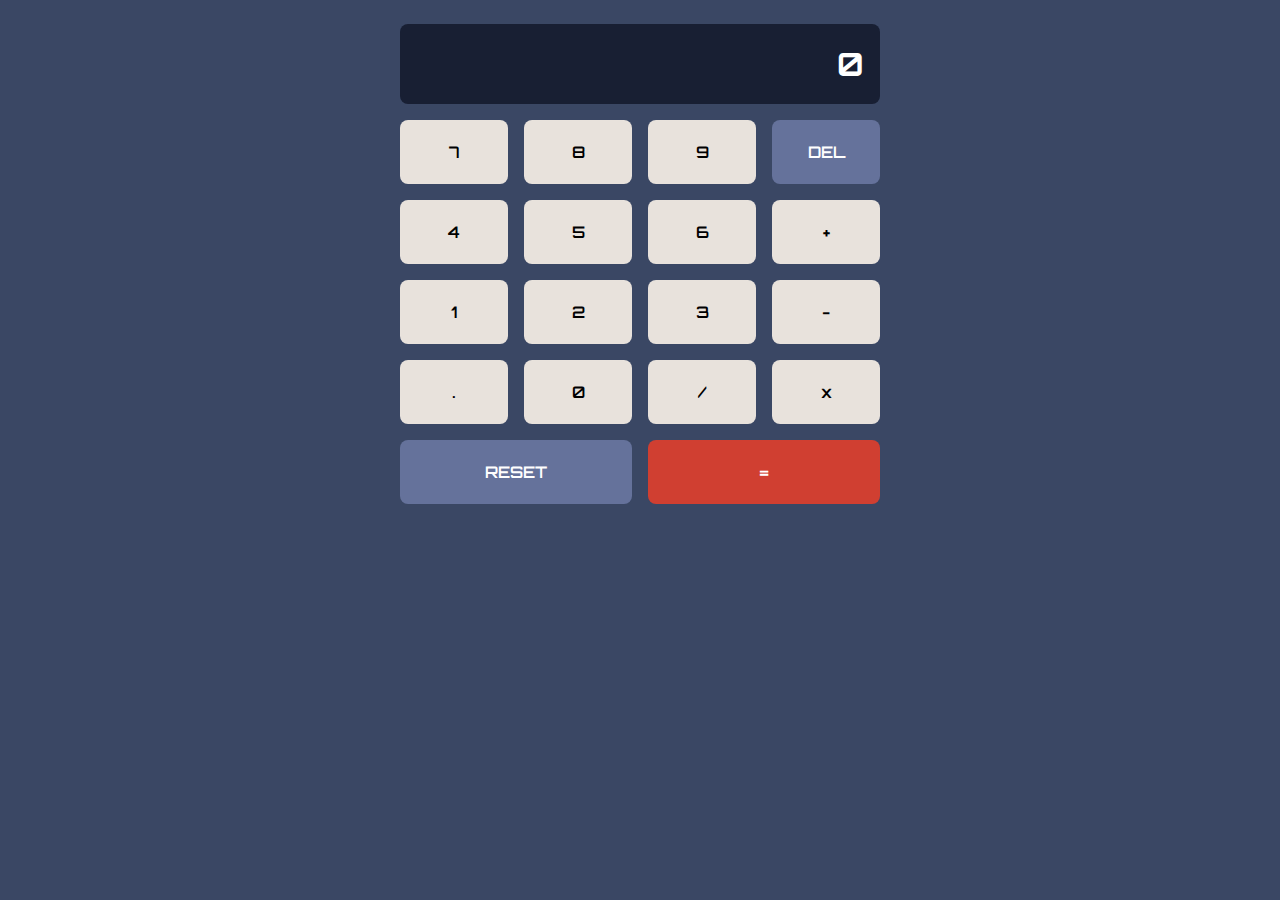
<file: odin-calculator/index.html>
<!DOCTYPE html>
<html lang="en">

<head>
  <meta charset="UTF-8">
  <meta name="viewport" content="width=device-width, initial-scale=1.0">
  <title>Document</title>
  <link rel="stylesheet" type="text/css" href="styles.css">
  <script src="script.js" defer></script>
  <link rel="preconnect" href="https://fonts.googleapis.com">
  <link rel="preconnect" href="https://fonts.gstatic.com" crossorigin>
  <link href="https://fonts.googleapis.com/css2?family=Orbitron&display=swap" rel="stylesheet">
</head>

<body>
  <div class="calculator-container">
    <div class=screen>
      <div class="display"></div>
    </div>
    <div class="buttons">
      <div class="buttons-row">
        <div class="button digit">7</div>
        <div class="button digit">8</div>
        <div class="button digit">9</div>
        <div class="button dark-button delete">DEL</div>
      </div>
      <div class="buttons-row">
        <div class="button digit">4</div>
        <div class="button digit">5</div>
        <div class="button digit">6</div>
        <div class="button operand">+</div>
      </div>
      <div class="buttons-row">
        <div class="button digit">1</div>
        <div class="button digit">2</div>
        <div class="button digit">3</div>
        <div class="button operand">-</div>
      </div>
      <div class="buttons-row">
        <div class="button decimal">.</div>
        <div class="button digit">0</div>
        <div class="button operand">/</div>
        <div class="button operand">x</div>
      </div>
      <div class="buttons-row">
        <div class="button dark-button reset" style="flex: 1">RESET</div>
        <div class="button red-button equals" style="flex: 1">=</div>
      </div>
    </div>
  </div>
</body>

</html>
</file>
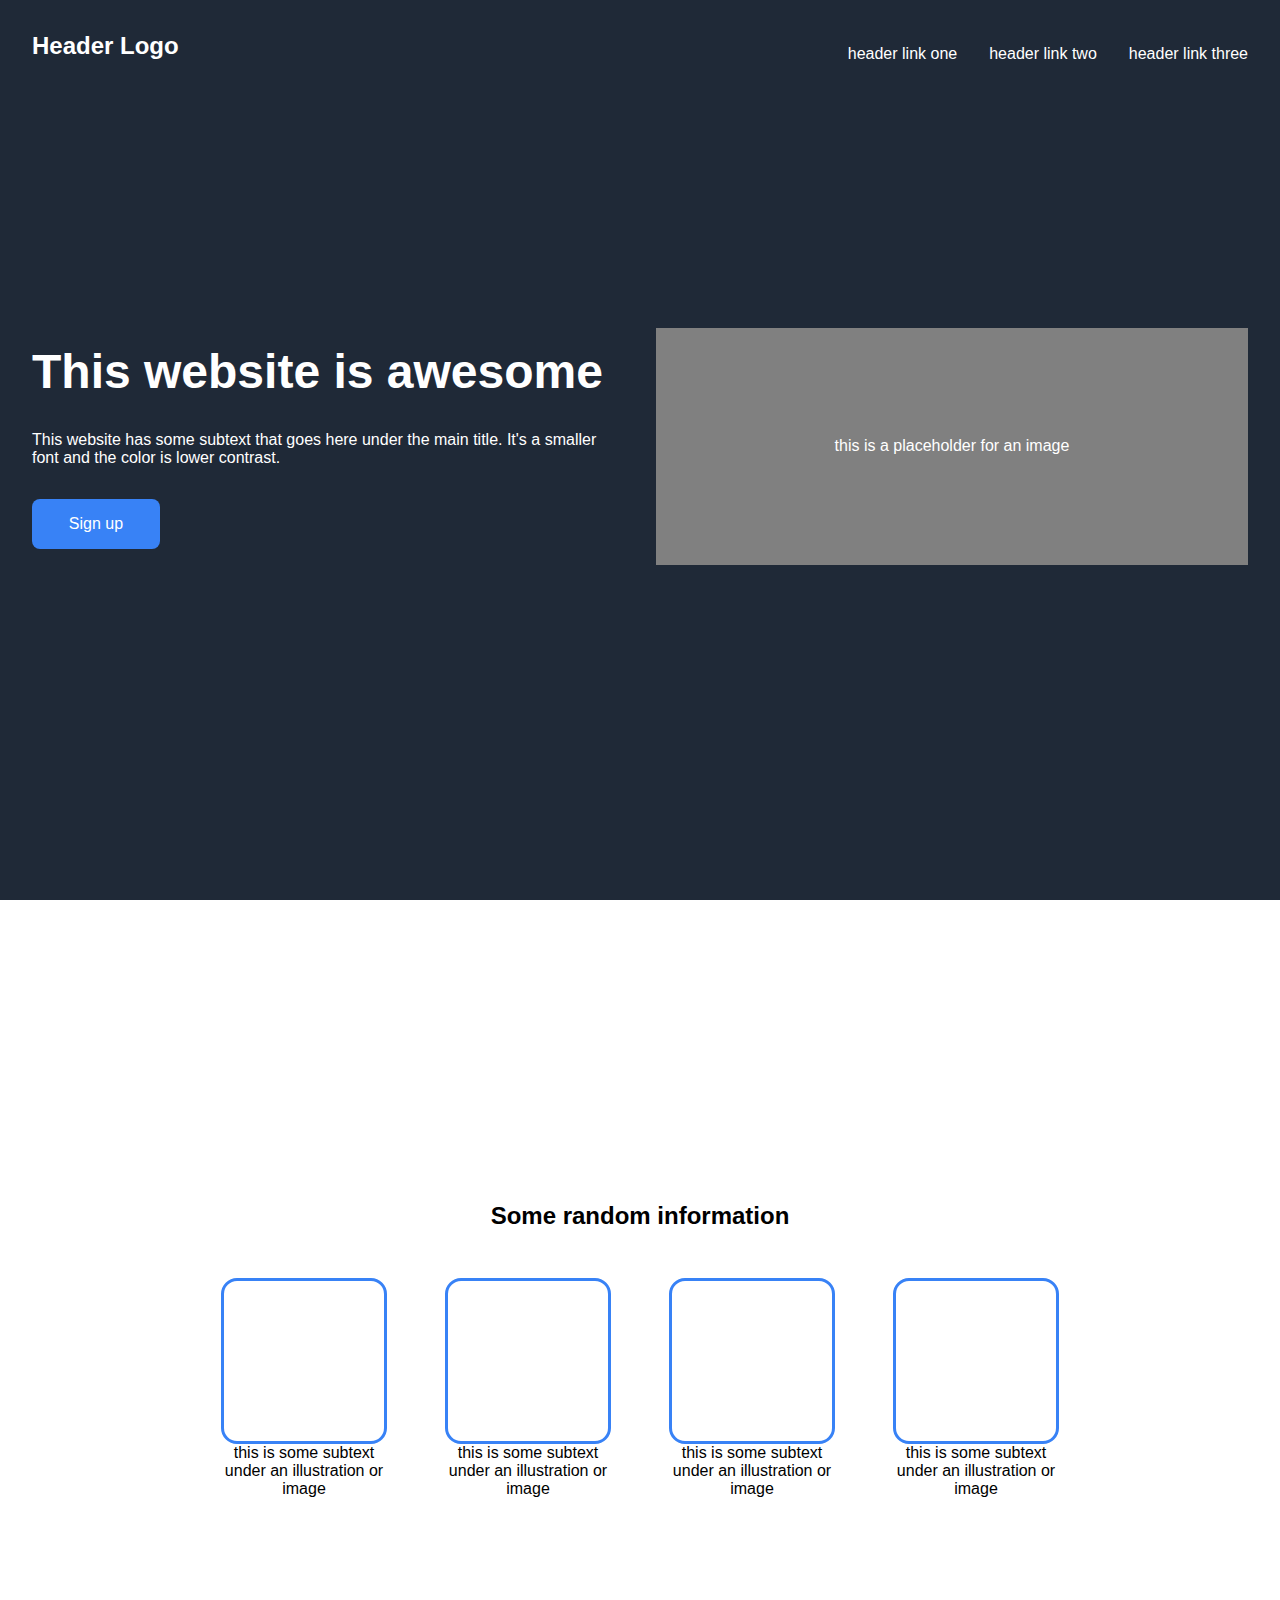
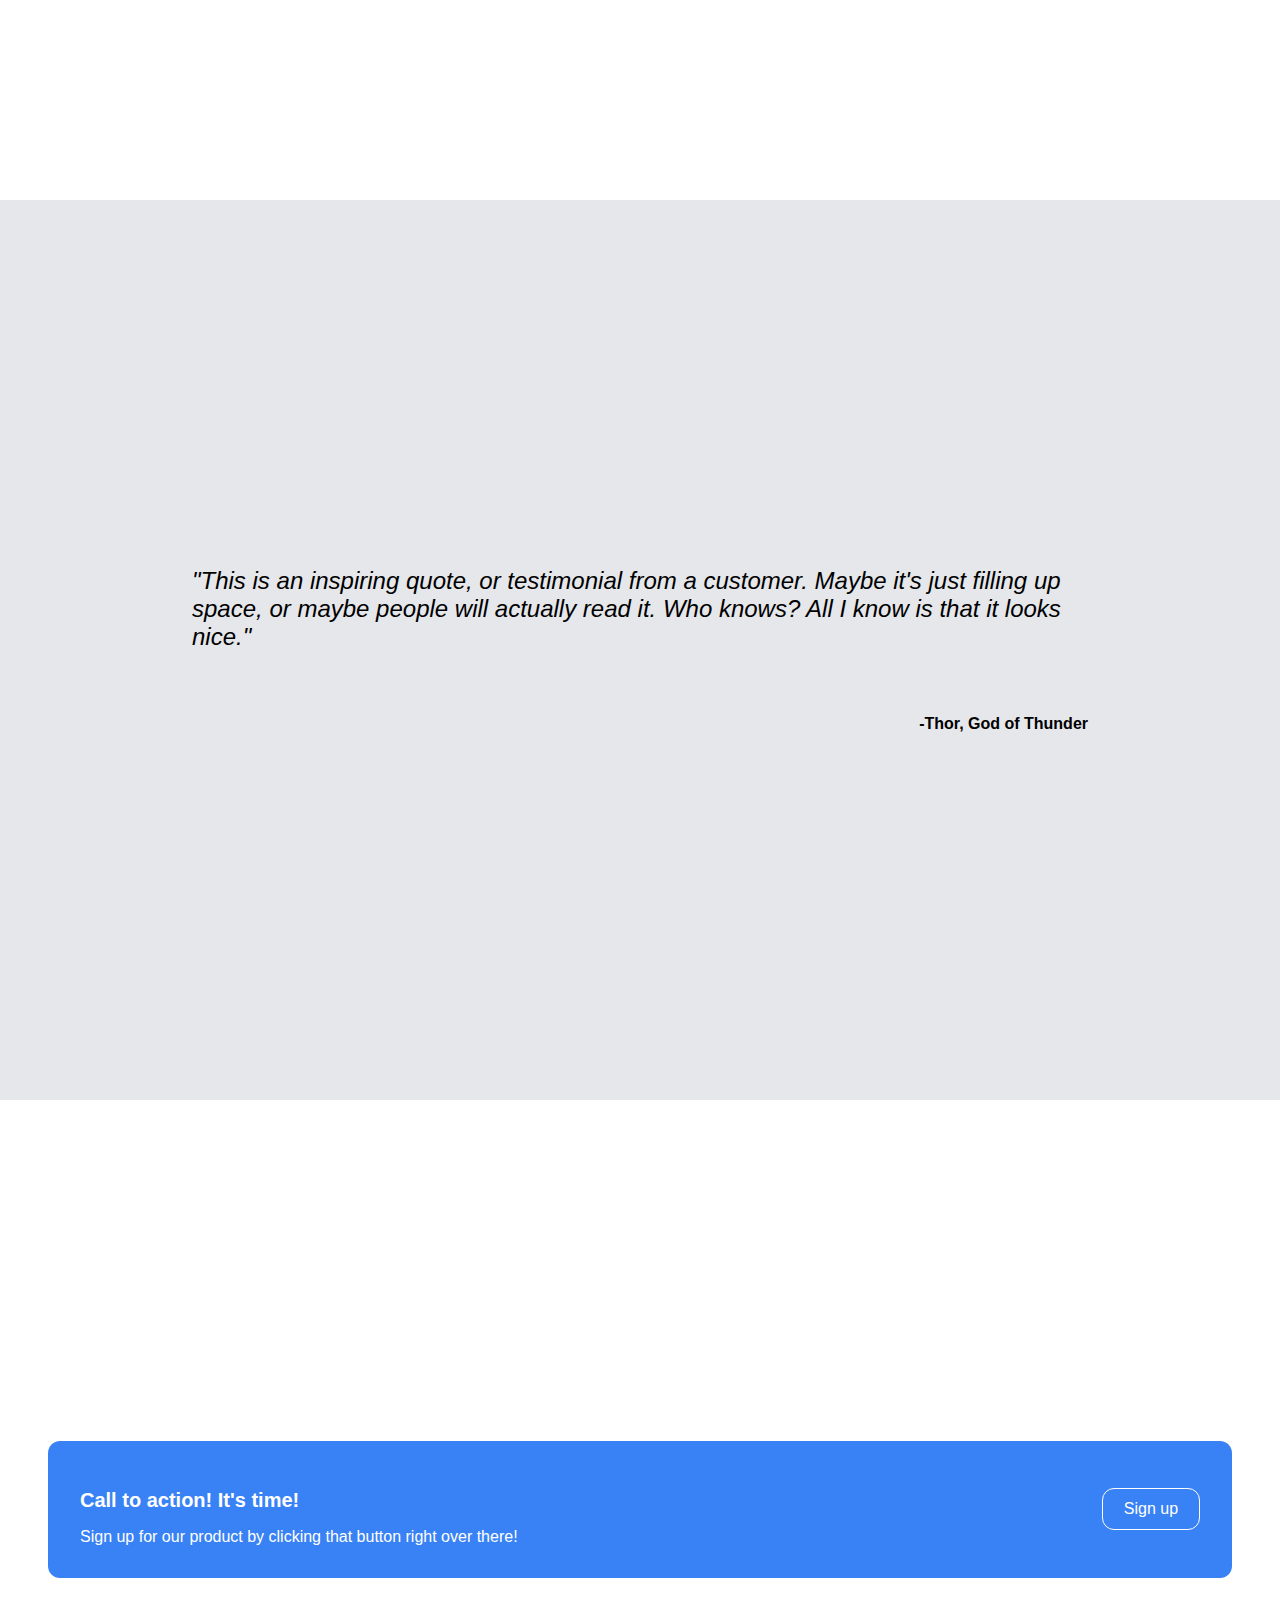
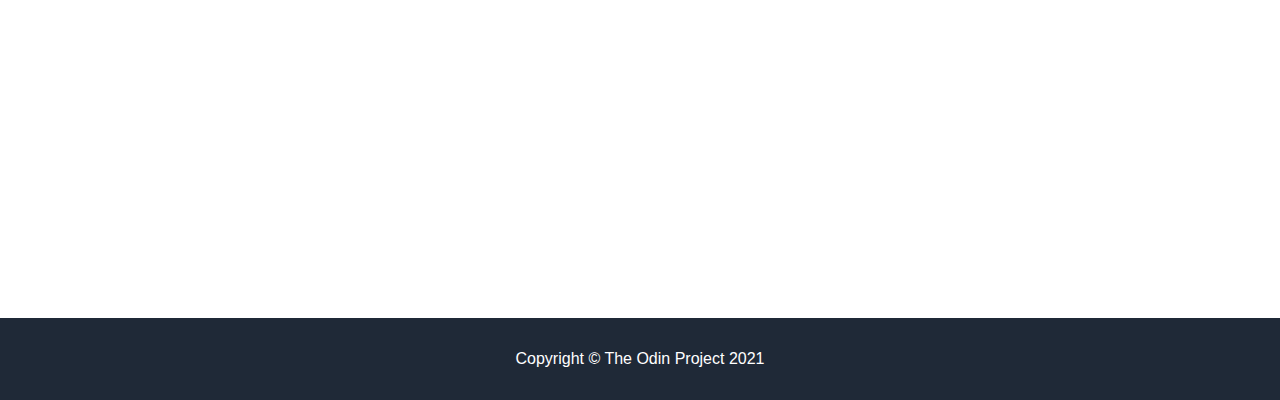
<file: odin-landing-page/index.html>
<!DOCTYPE html>
<html lang="en">

<head>
  <meta charset="UTF-8">
  <meta name="viewport" content="width=device-width, initial-scale=1.0">
  <title>Odin Landing Page</title>
  <link rel="stylesheet" href="styles.css">
</head>

<body>
  <div class="section dark-bg">
    <div class="header-container">
      <div class="header-item-container">
        <div class="header-logo">
          Header Logo
        </div>
        <div>
          <div class="header-item-links">
            <div>header link one</div>
            <div>header link two</div>
            <div>header link three</div>
          </div>
        </div>
      </div>
    </div>
    <div class="hero-container">
      <div class="hero">
        <div class="hero-left">
          <div class="hero-title">
            This website is awesome
          </div>
          <div class="hero-content">
            This website has some subtext that goes here under the main title. It's a smaller font and the color is
            lower
            contrast.
          </div>
          <div class="sign-up">
            Sign up
          </div>
        </div>
        <div class="hero-right">
          this is a placeholder for an image
        </div>
      </div>
    </div>
  </div>
  <div class="random-info-section">
    <div class="random-info-container">
      <div class="random-info-title">
        Some random information
      </div>
      <div class="random-infos">
        <div class="random-info">
          <div class="border">
          </div>
          <div class=text>
            this is some subtext under an illustration or image
          </div>
        </div>
        <div class="random-info">
          <div class="border">
          </div>
          <div class=text>
            this is some subtext under an illustration or image
          </div>
        </div>
        <div class="random-info">
          <div class="border">
          </div>
          <div class=text>
            this is some subtext under an illustration or image
          </div>
        </div>
        <div class="random-info">
          <div class="border">
          </div>
          <div class=text>
            this is some subtext under an illustration or image
          </div>
        </div>
      </div>
    </div>
  </div>
  <div class="section quote-bg">
    <div class="quote-container">
      <div class="quote">
        <em>
          "This is an inspiring quote, or testimonial from a customer.
          Maybe it's just filling up space, or maybe people will actually
          read it. Who knows? All I know is that it looks nice."
        </em>
      </div>
      <div class="author">
        -Thor, God of Thunder
      </div>
    </div>
  </div>
  <div class="section">
    <div style="display: flex; flex-direction: column; justify-content: space-between; height: 100svh;">
      <div class="cta-container">
        <div class="cta">
          <div>
            <div class="cta-title">Call to action! It's time!</div>
            <div>
              Sign up for our product by clicking that button right over there!
            </div>
          </div>
          <div class="sign-up">
            Sign up
          </div>
        </div>
      </div>
      <div class="footer-container dark-bg ">
        <div style="color:white;  display: flex; justify-content: center; padding: 2rem 0;">
          Copyright © The Odin Project 2021
        </div>
      </div>
    </div>
  </div>
</body>

</html>
</file>
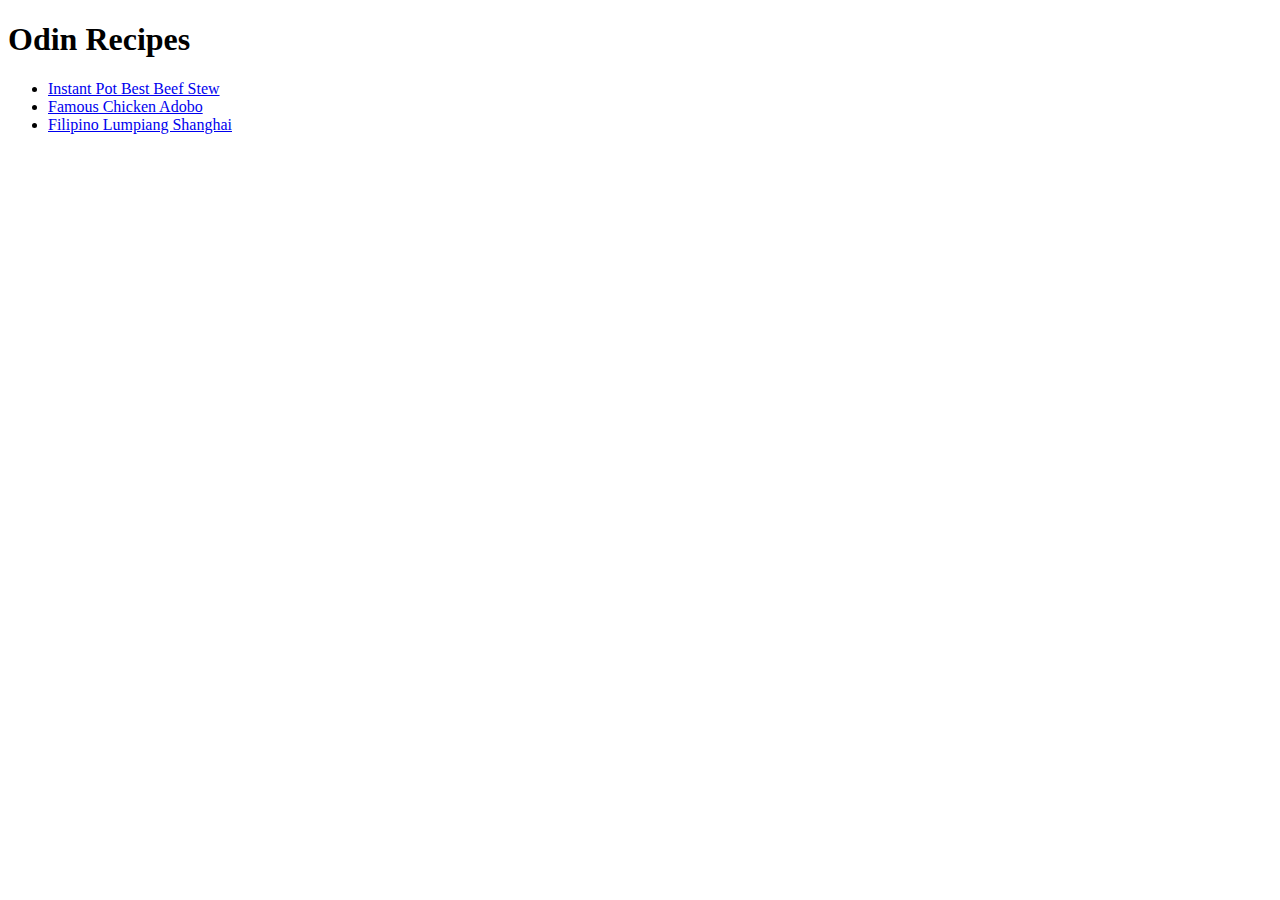
<file: odin-recipes/index.html>
<!DOCTYPE html>
<html lang="en">

<head>
  <meta charset="UTF-8">
  <meta name="viewport" content="width=device-width, initial-scale=1.0">
  <title>Odin Recipes</title>
</head>

<body>
  <h1>Odin Recipes</h1>
  <ul>
    <li> <a href="recipes/beef-stew.html">Instant Pot Best Beef Stew</a></li>
    <li><a href="recipes/chicken-adobo.html">Famous Chicken Adobo</a></li>
    <li><a href="recipes/lumpia.html">Filipino Lumpiang Shanghai</a></li>
  </ul>

</body>

</html>
</file>
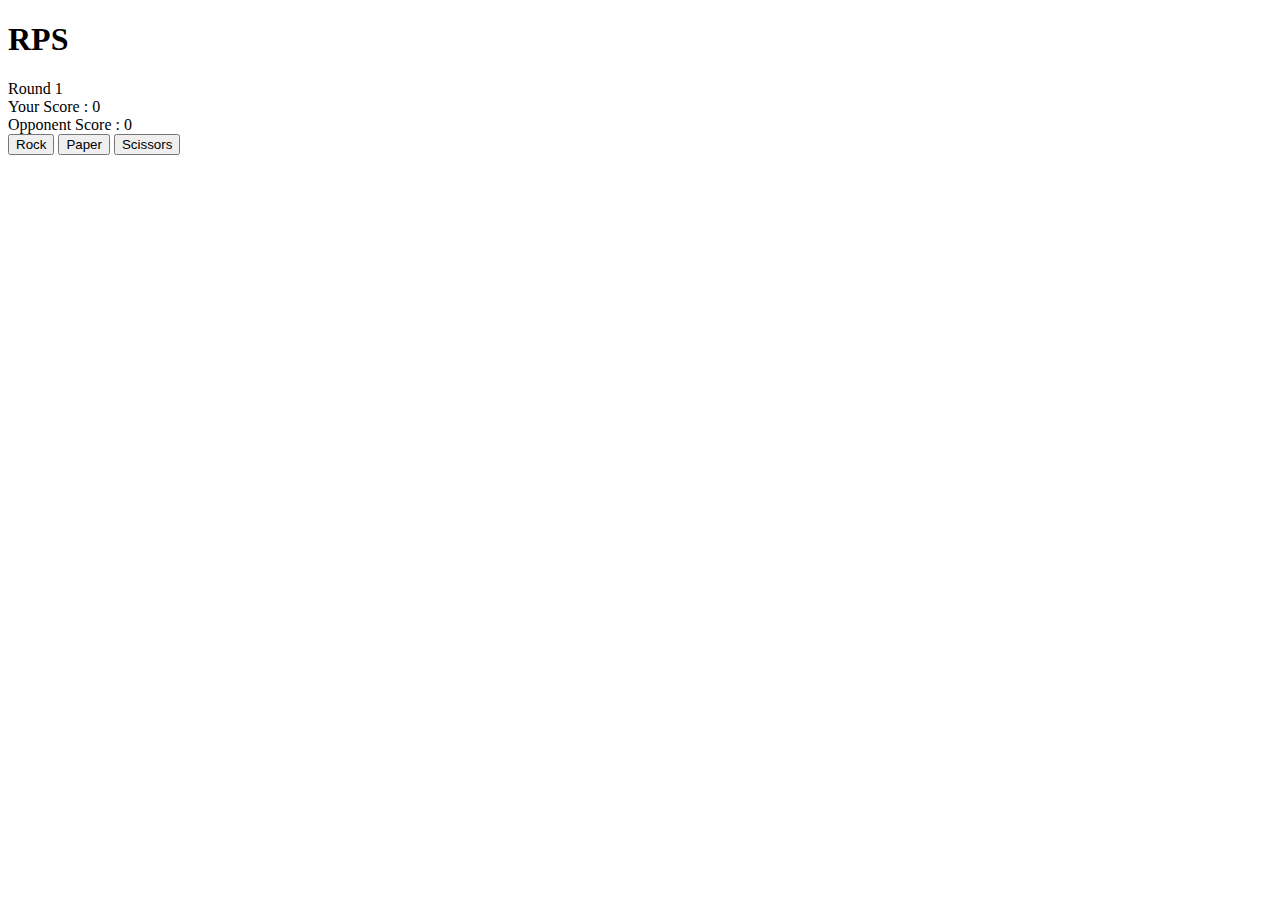
<file: odin-rps/index.html>
<!DOCTYPE html>
<html lang="en">

<head>
  <meta charset="UTF-8">
  <meta name="viewport" content="width=device-width, initial-scale=1.0">
  <title>CSS</title>
  <!-- <link rel="stylesheet" href="css.css"> -->
  <script src="script.js" defer></script>
</head>

<body>
  <!-- <div class="class">
    <div class="class second-class">
      I am here
    </div>

  </div> -->
  <h1>
    RPS
  </h1>
  </div>
  <div>Round <span id="round"></span></div>
  <div>
    Your Score : <span id="player-score"></span>
  </div>
  <div>
    Opponent Score : <span id="opponent-score"></span>
  </div>
  <div>
    <button id="rock">Rock</button>
    <button id="paper">Paper</button>
    <button id="scissor">Scissors</button>
  </div>
  <ul id="game-history"></ul>


</body>

</html>
</file>
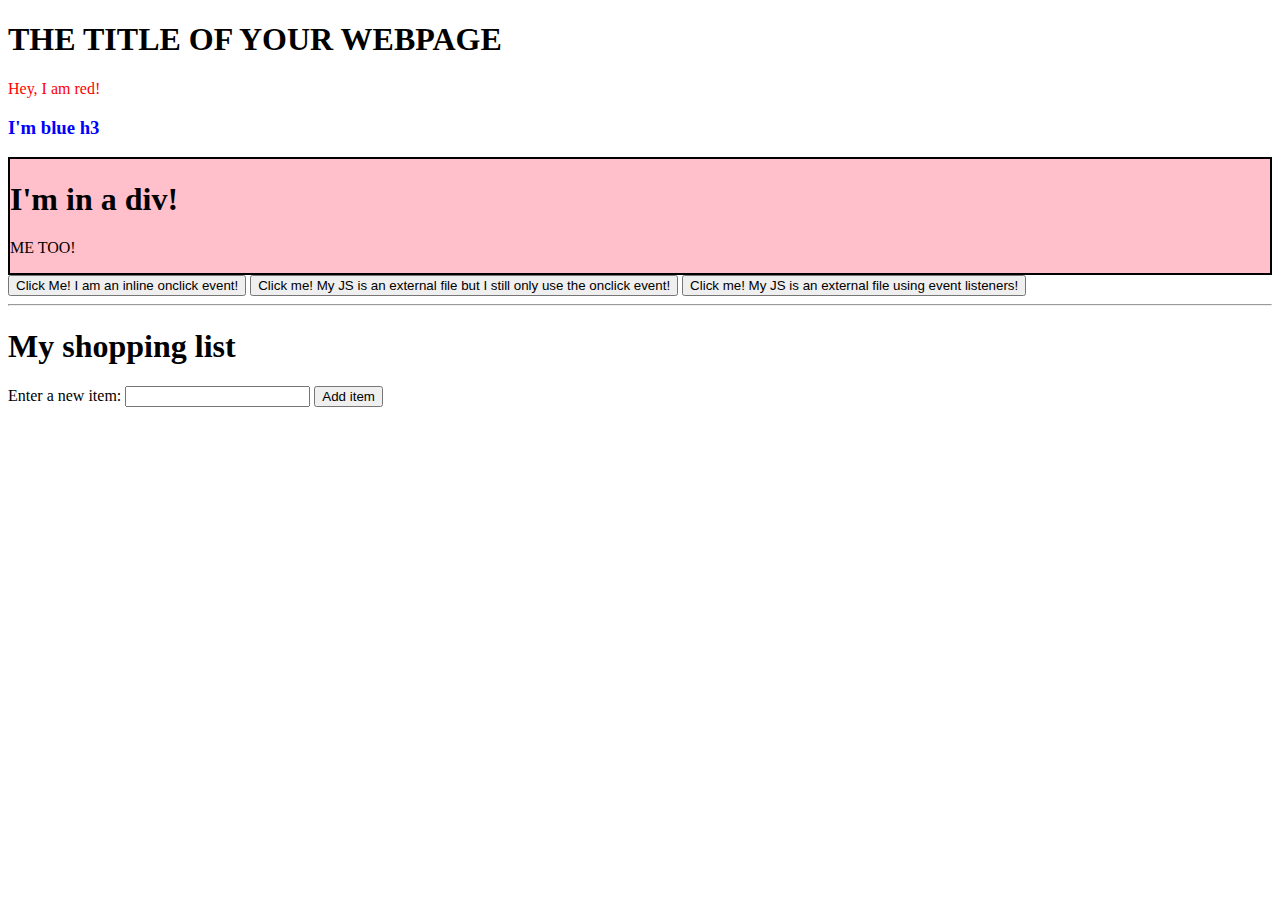
<file: odin-sandbox/index.html>
<!DOCTYPE html>
<html lang="en">

<head>
  <meta charset="UTF-8">
  <meta name="viewport" content="width=device-width, initial-scale=1.0">
  <title>Document</title>
  <script src="script.js" defer></script>
</head>

<body>
  <h1>
    THE TITLE OF YOUR WEBPAGE
  </h1>
  <div id="container">




  </div>
  <!-- handling events -->
  <button onclick="alert('Hello World from inline onclick method.')">Click Me! I am an inline onclick event!</button>
  <button id="btn">Click me! My JS is an external file but I still only use the onclick event!</button>
  <button id="newBTN">Click me! My JS is an external file using event listeners!</button>
  <hr>
  <h1>My shopping list</h1>
  <div>
    Enter a new item: <input type="text" id="shoppingInput"> <button id="addBtn">Add item</button>
  </div>
  <ul id="shopping-list">

  </ul>
</body>

</html>
</file>
<file: odin-calculator/styles.css>
body {
  font-family: 'Orbitron', sans-serif;
  background-color: #3A4764;
  display: flex;
  justify-content: center;
}

.calculator-container {
  
  width: 30rem;
  border-radius: 1rem;
  padding: 1rem;
}

.screen {

  background-color: #181F33;
  height: 5rem;
  justify-content: flex-end;
  text-align: end;
  align-items: center;
  display: flex;
  border-radius: .5rem;
  color: white;
  font-size: 2rem;
  font-weight: 700;

}

.screen .display {
  padding: 1rem;
}

.buttons {
  display: flex;
  flex-direction: column;
}

.buttons .buttons-row {
  display: flex;
  justify-content: space-between;
  gap: 1rem;
  padding-top: 1rem;
}

.button {
  width: 8rem;
  height: 4rem;
  background-color: #E8E2DC;
  display: flex;
  align-items: center;
  justify-content: center;
  border-radius: .5em;
  -webkit-user-select: none; /* Safari */
  -ms-user-select: none; /* IE 10 and IE 11 */
  user-select: none; /* Standard syntax */
  font-size: 1rem;
  font-weight: 600;
  transition: background-color .3s;
}



.button:hover {
  cursor: pointer;
  background-color: #C6B7A8;
}
.button:active {
  background-color: #A49387; 
}

.dark-button {
  background-color: #65729B;
  color: white;
}
.dark-button:hover {
  background-color: #405482; /
}

.dark-button:active {
  background-color: #2B3B5C; 
}

.red-button {
  background-color: #D03F31;
  color: white;
}
.red-button:hover {
  background-color: #A02E24; 
}

.red-button:active {
  background-color: #731F18; 
}


@keyframes flicker {
  0% { opacity: 1; }
  50% { opacity: 0; }
  100% { opacity: 1; }
}

.flicker {
  animation: flicker 0.5s;
}
</file>
<file: odin-landing-page/styles.css>
html {
  padding: 0;
  box-sizing: border-box;

}

body {
  margin: 0;
  font-family: "Roboto", sans-serif;
}

.dark-bg {
  background-color: #1F2937;
}

.section {
  height: 100svh;
}

.header-container {
  display: flex; 
  justify-content: center;
  padding: 0 2rem;
}

.header-container .header-item-container {
  display: flex; 
  width: 80rem;
  flex-wrap: wrap;
  color: white;
  align-items: center;
  padding: 2rem 0 2rem 0;
  justify-content: space-between;

}

.header-container  .header-item-container  .header-item-links {
  display: flex; 
  gap: 2rem;
  text-align: center;
}

.header-container .header-item-container .header-logo {
padding-bottom: 1rem;
font-size: 1.5rem;
font-weight: 700;
}

.hero-container {
  display: flex;
  margin-top: -7rem;
  align-items: center;
  height: 100svh;
  display: flex; 
  justify-content: center;
  padding: 0 2rem;
}

.hero {
width: 80rem;
display: flex;
color: white;
/* flex-wrap: wrap; */
gap: 2rem;
justify-content: space-between;
flex-direction: column;
}

.hero-left{
  display: flex;
  flex-direction: column;
  gap: 2rem;
  align-items: center;
  text-align: center;
  padding: 1rem 0;
  font-size: 1rem;
}

.hero-left .hero-title {
  font-size: 3rem;
  font-weight: 700;
}
.hero-left .hero-content {
  text-align: center;
}
.hero-left .sign-up {
  background-color: #3882F6;
  width: 4rem;
  padding: 1rem 2rem;
  border-radius: .5rem;
  display: grid;
  place-items: center;
  transition: background-color 0.3s;
}

.hero-left .sign-up:hover {
  background-color: #94b8f1;
  cursor: pointer;
}

.hero-right {
  display: flex;
  justify-content: center;
  align-items: center;
  min-height: 12rem;
  background-color: grey;
}

.random-info-container {
  display: flex;
  flex-direction: column;
  align-items: center;
}

.random-info-container .random-infos {
  display: flex;
  flex-direction: column;
  gap: 2rem;
  padding: 1rem 0;
}

.random-info-container .random-infos .random-info{
  display: flex;
  flex-direction: column;
  align-items: center;
  text-align: center;
  width: 10rem;
}

.random-info-container .random-infos .random-info .border {
  width: 10rem;
  height: 10rem;
  border: #3882F6 solid 3px;
  border-radius: 1rem;

}
.random-info-container .random-info-title {
  font-size: 1.5rem;
  padding: 2rem 0;
  font-weight: 700;
}

.quote-container {

 display: flex;
 flex-direction: column;
justify-content: center;
}

.quote-bg {
  display: flex;
  align-items: center;
  background-color: #e5e7eb;

}

.quote-container .quote{
  padding: 2rem 2rem;
  font-size: 1.5rem;
}

.quote-container .author{
  padding: 2rem 2rem;
  font-weight: 600;
}

.cta-container {
  display: flex;
  justify-content: center;
  align-items: center;
  height: 100svh;
}

.cta {
  background-color: #3882F6;
  color: white;
  padding: 2rem 2rem;
  border-radius: .75rem;
  display: flex;
  flex-direction: column;
  align-items: center;
  gap: 1rem;
  margin: 0 1rem;
  width: 70rem;
}

.cta-container .cta .cta-title {
  font-size: 1.25rem;
  font-weight: 600;
  padding: 1rem 0;
}

.cta-container .cta .sign-up {
  padding: .25rem 1rem;
  height: 2rem;
  border: white 1px solid;
  width: 4rem;
  border-radius: .75rem;
  display: grid;
  place-items: center;
  transition: background-color .3s;
}

.cta-container .cta .sign-up:hover {
background-color: #94b8f1;
cursor: pointer;
}

@media (min-width: 912px) {
  .hero-container .hero .hero-left {
    align-items: flex-start;
    text-align: left;
  }
  .hero-container .hero .hero-left .hero-content {
    text-align: left;
  }
  .hero-container .hero .hero-left {
   flex: 1;
  }
  .hero-container .hero .hero-right {
    flex: 1;
  }
  .hero-container .hero {
    flex-direction: row;
  }
  .random-info-container .random-infos {
    flex-direction: row;
    gap: 4rem;
    justify-content: space-between; 
    padding-bottom: 2rem;
  }
  .quote-container {
    width: 60em;
    margin: auto;
    display: flex;
  }
  .quote-container .author{
   align-self: flex-end;
  }
  .quote-bg {
    height: 100svh;
  }
  .random-info-section {
    height: 100svh; 
    display: flex; 
    justify-content: center; 
    align-items: center;
  }
  .cta {
    flex-direction: row;
    justify-content: space-between;
  }
}

@media (max-width: 280px){
  .hero-container .hero .hero-left .hero-title {
    font-size: 1.5rem;
    margin-top: 1.5rem;
  }
  .random-info-section .random-info-container  {
    text-align: center;
  }
  .hero-container .hero {
    gap: 1rem;
  }
  .hero-container .hero .hero-right {
    text-align: center;
    
  }

}
</file>
